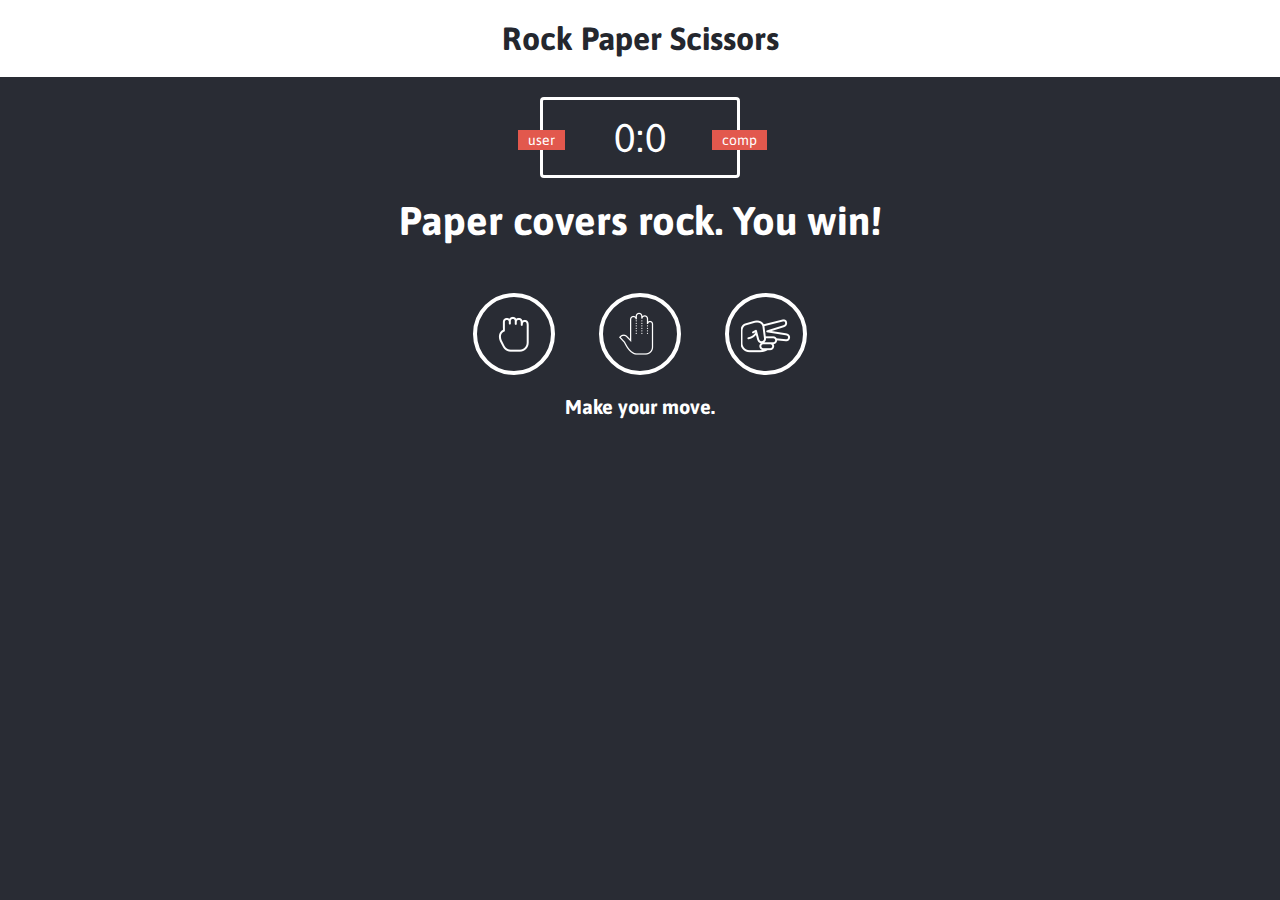
<file: Rock-Paper-Scissor-Game/index.html>
<!DOCTYPE <!DOCTYPE html>
<html>
<head>
    <meta charset="utf-8" />
    <title>Rock Paper Scissor Game</title>
    <link rel="stylesheet" href="style.css">
</head>
<body>
    <header>
        <h1>Rock Paper Scissors</h1>
    </header>

    <div class = "score-board">
        <div class= "badge" id="user-label">user</div>
        <div class= "badge" id="computer-label">comp</div>
        <span id="user-score">0</span>:<span id="computer-score">0</span>
    </div>

    <div class="result">
        <p>Paper covers rock. You win!</p>
    </div>

    <div class="choices">
        <div class="choice" id="r">
            <img src="[data-uri]" alt="rock">
        </div>

        <div class="choice" id="p">
            <img src="[data-uri]" alt="paper">
        </div>

        <div class="choice" id="s">
            <img src="[data-uri]" alt="Scissor">
        </div>
    </div>

    <p id="action-message">Make your move.</p>
    <script src="app.js" charset="utf-8"></script>
</body>
</html>
</file>
<file: Rock-Paper-Scissor-Game/style.css>
@import url('https://fonts.googleapis.com/css?family=Asap:400,500,700');

* {
    margin: 0;
    padding: 0;
    box-sizing: border-box;
}
body {
    background-color: #292C34;
}

header {
    background: white;
    padding: 20px;
}


header > h1 {
    color: #24272E;
    text-align: center;
    font-family: Asap, sans-serif;
}

.score-board {
    border: 3px solid white;
    border-radius: 4px;
    width: 200px;
    text-align: center;
    margin: 20px auto;
    color: white;
    font-size: 40px;
    padding: 15px 20px;
    font-family: Asap, sans-serif;
    position: relative;
}

.badge {
    background: #E2584D;
    color: white;
    font-size:14px;
    padding: 2px 10px;
    font-family: Asap, sans-serif;
}

#user-label {
    position: absolute;
    top: 30px;
    left: -25px;
}

#computer-label {
    position: absolute;
    top: 30px;
    right: -30px;
}

.result {
    color : white;
    font-size: 40px;
}
.result > p {
    text-align: center;
    font-family: Asap, sans-serif;
    font-weight: bold;
}

.choices{
    margin-top: 50px;
    text-align: center;
}

.choice {
    border: 4px solid white;
    border-radius: 50%;
    margin: 0 20px;
    padding: 12px;
    display: inline-block;
    transition: all 0.3s ease;
}

.choice img {
	filter: invert(100%);
}

.choice:hover {
    cursor: pointer;
    background:rgb(48, 58, 85);
}

#action-message {
    text-align: center;
    color: white;
    font-family: Asap,sans-serif;
    font-weight: bold;
    font-size: 20px;
    margin-top: 20px;
}


.green-glow {
    border: 4px solid #4dcc7d;
    box-shadow: 0 0 10px #31b43a;
}

.red-glow {
    border: 4px solid #fc121b;
    box-shadow: 0 0 10px #d01115;
}

.gray-glow {
    border: 4px solid #8c8c8d;
    box-shadow: 0 0 10px #3f4142;
}
</file>
